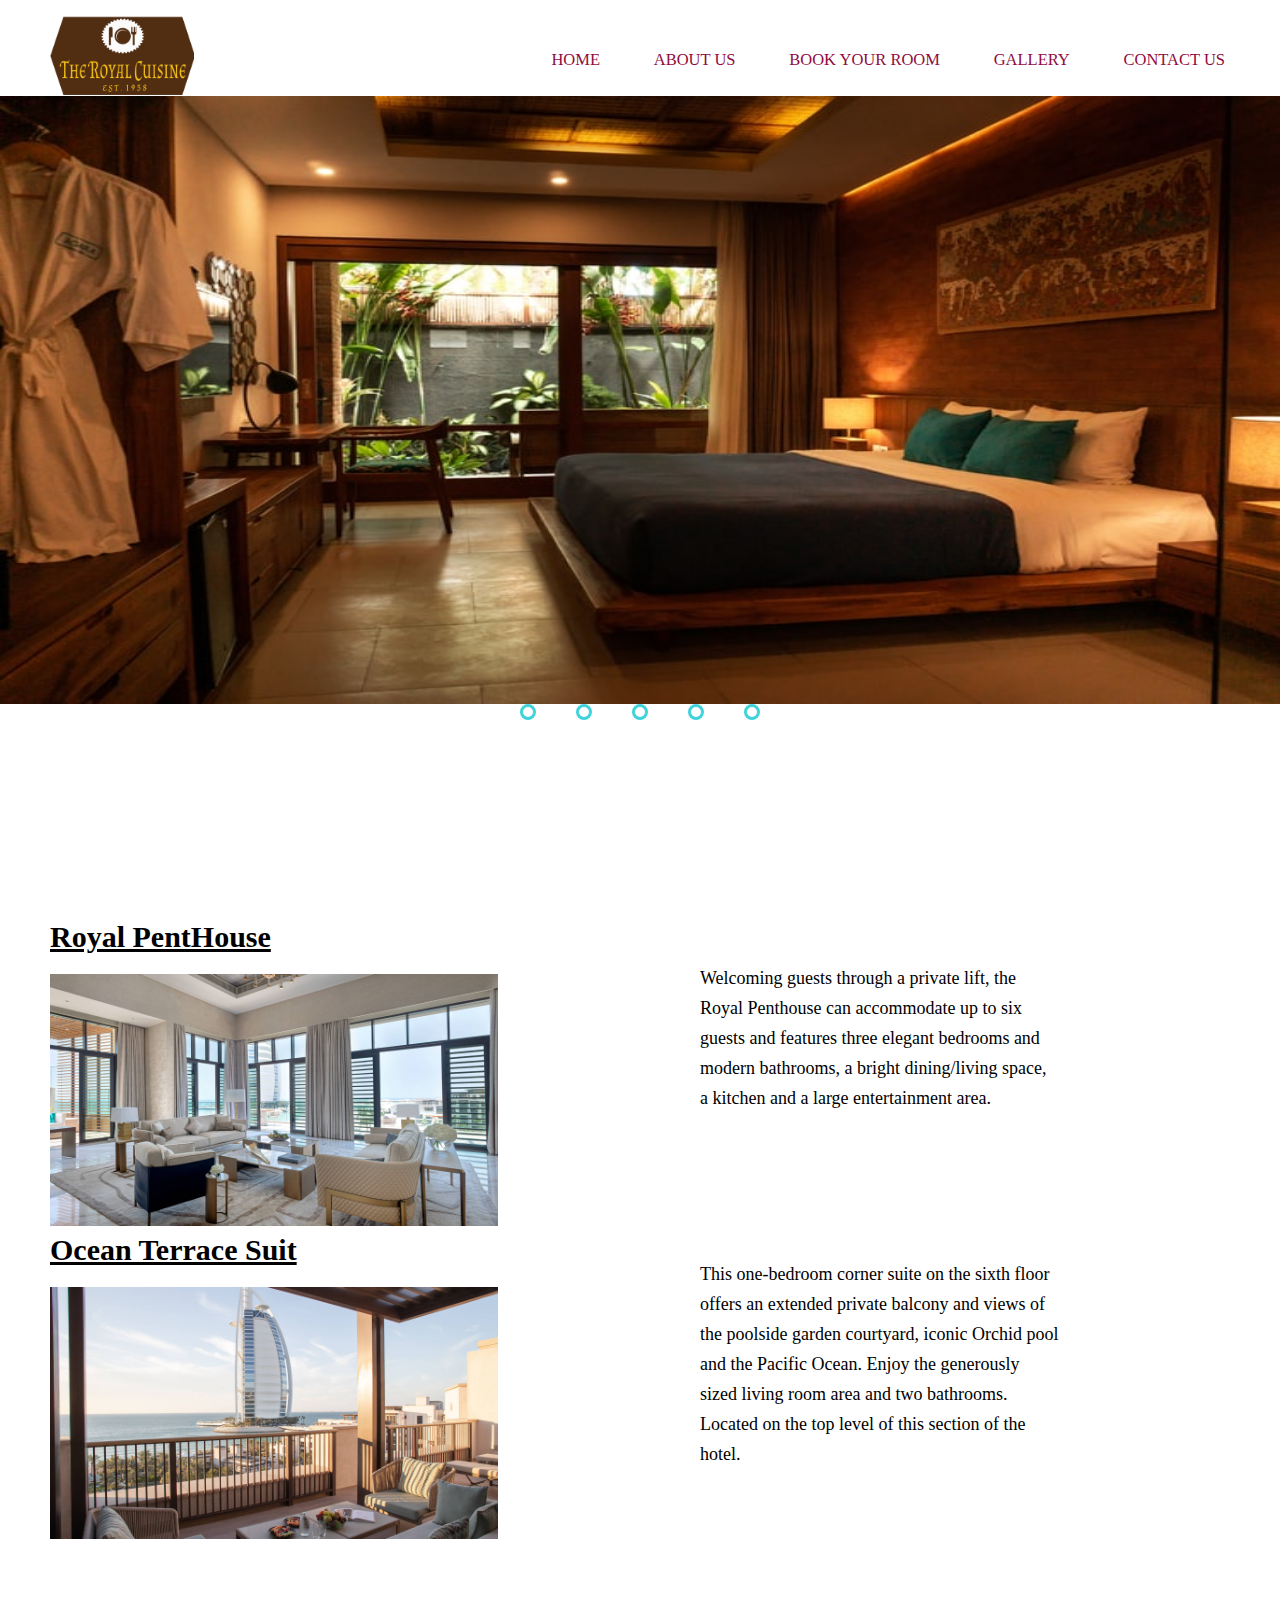
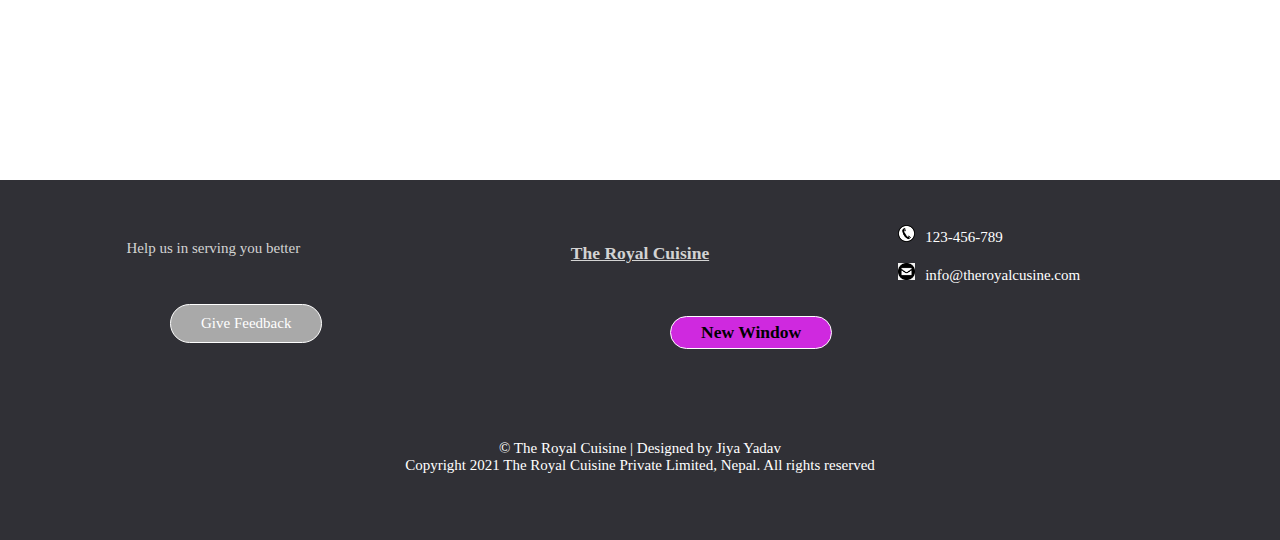
<file: PROJECT/index.html>
<html>
    <head>
        <title>Home</title>
        <link rel="stylesheet" href="index.css">
    </head>
    <body>
      

        <header> 
            
            <nav>
                <div class="row">
                    <img src="images/Logo.png" class="logo">
                    <ul class="main-nav" id="check-class">
                        <li><a href="index.html">Home</a></li>
                        <li><a href="Aboutus.html">About Us</a></li>
                        <li><a href="Form.html">Book Your Room</a></li>
                        <li><a href="gallery.html">Gallery</a></li>
                        <li><a href="contactus.html">Contact Us </a></li>
                    </ul>       
                </div>
            </nav>
            
            <div class="main-content-header">
                <div class="slider">
                    <div class="slides">
                        <input type="radio" name="radio-btn" id="radio1">
                        <input type="radio" name="radio-btn" id="radio2">
                        <input type="radio" name="radio-btn" id="radio3">
                        <input type="radio" name="radio-btn" id="radio4">
                        <input type="radio" name="radio-btn" id="radio5">
                        <div class="slide first">
                            <img src="images/1.jpg" alt="" >
                        </div>
                        <div class="slide">
                            <img src="images/2.jpg" alt="" >
                        </div>
                        <div class="slide">
                         <img src="images/3.jpg" alt="" >
                     </div>
                     <div class="slide">
                         <img src="images/4.jpg" alt="" >
                     </div>
                     <div class="slide">
                         <img src="images/5.jpg" alt="" >
                    </div>
                        <div class="navigation-auto">
                            <div class="auto-btn1"></div>
                            <div class="auto-btn2"></div>
                            <div class="auto-btn3"></div>
                            <div class="auto-btn4"></div>
                            <div class="auto-btn5"></div>
                        </div>
                        
                    </div>
                </div>
                <div class="navigation-manual">
                <label for="radio1" class="manual-btn"></label>
                <label for="radio2" class="manual-btn"></label>
                <label for="radio3" class="manual-btn"></label>
                <label for="radio4" class="manual-btn"></label>
                <label for="radio5" class="manual-btn"></label>
                </div>         
         </div>          
        </header>
        <section class="about">
            <div class="about-pages">
                <div class="section-1">
                    <h1><u>Royal PentHouse </u></h1>
                        <div class="container">
                            <div class="mySlides1">
                                <img src="images/Royal Pent House/1.jpg" style="width:100%">
                            </div>
                        </div> 
                </div><br>
                <div>
                    <p>Welcoming guests through a private lift, the Royal Penthouse can accommodate up to six guests and features three elegant bedrooms and modern bathrooms, a bright dining/living space, a kitchen and a large entertainment area.
                </p>
                </div>
                </div>
                <div class="about-pages">

                <div class="section-2">
                    <h1><u>Ocean Terrace Suit</u></h1>
                    <div class="container">
                            <div class="mySlides2">
                              <img src="images/Ocean Terrace Suit/1.jpg" style="width:100%">
                            </div>
                    </div> 
                    <div>
                        <p>This one-bedroom corner suite on the sixth floor offers an extended private balcony and views of the poolside garden courtyard, iconic Orchid pool and the Pacific Ocean. Enjoy the generously sized living room area and two bathrooms. Located on the top level of this section of the hotel.</p>
                    </div>
                </div>
            </div>
        </section>
        <footer>
            <div class="footer">
                <div class="footer-content">
                    <div class="footer-section feeback">
                        <p><center> Help us in serving you better</center></p><br>
                        <p><a href="feedback.html"  class="feedback">  Give Feedback </a></p>
                    </div>
                    <div class="footer-section links">                        
                        <h3><u><center>The Royal Cuisine</center></u></h3><br>
                        <h3><u><center><a class="newwin" href="index.html" target="_blank">New Window</a></center></u></h3><br> 
                    </div>
                    <div class="footer-section">
                        <div class="contact">
                            <span><img class="imglink" src="images/6.png" width="5%"><a class="linksof" href="tel:123-456-789">123-456-789</a></span><br><br>
                         <span ><img class="imglink" src="images/7.png" width="5%"><a class="linksof" href="mailto:info@theroyalcusine.com">info@theroyalcusine.com</a></span>
                        </div><br>
                    </div>   
                </div>
                <div class="footer-bottom">
                    &copy; The Royal Cuisine | Designed by Jiya Yadav<br>
                    Copyright 2021 The Royal Cuisine Private Limited, Nepal. All rights reserved
                </div>
            </div>
            </div>
        </footer>
    </body>
</html>
</file>
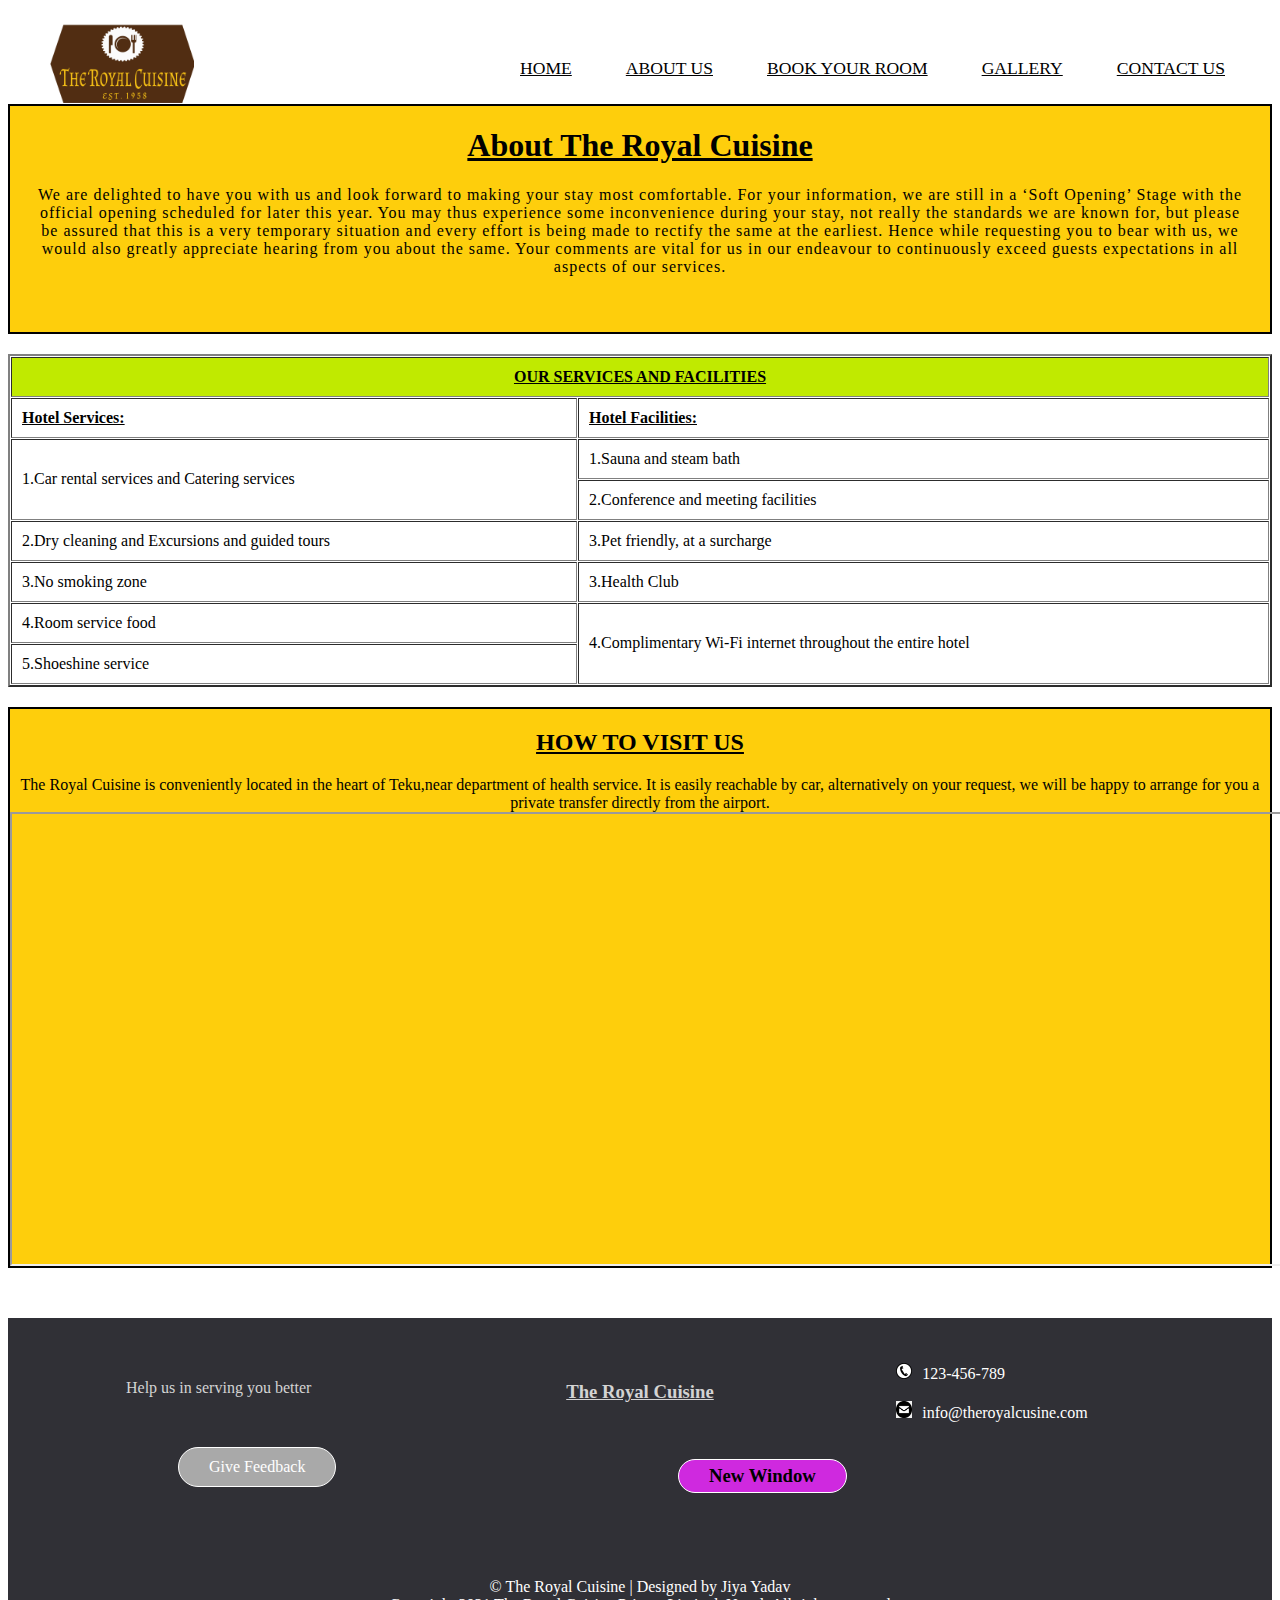
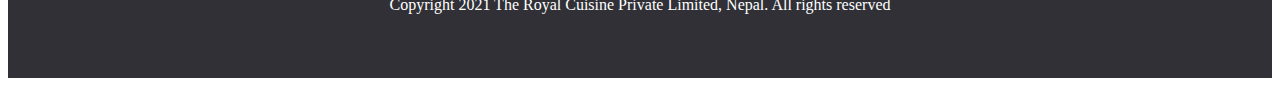
<file: PROJECT/Aboutus.html>
<html>
    <head>
        <title>About Us</title>
        <link rel="stylesheet" href="aboutus.css">
    </head>
    <body>
        <header>
            <nav>
                <div class="row">
                    <img src="images/Logo.png" class="logo">
                    <ul class="main-nav" id="check-class">
                        <li><a href="index.html">Home</a></li>
                        <li><a href="Aboutus.html">About Us</a></li>
                        <li><a href="Form.html">Book Your Room</a></li>
                        <li><a href="gallery.html">GallerY </a></li>
                        <li><a href="contactus.html">Contact Us </a></li>
                    </ul>
                </div>
            </nav>
        </header>
        <section class="heading">
            <div class="welcome-msg">
                <h1><u>About The Royal Cuisine</u></h1>
                <p>
                    We are delighted to have you with us and look forward to making your stay most comfortable.
                    For your information, we are still in a ‘Soft Opening’ Stage with the official opening scheduled for later this year.
                    You may thus experience some inconvenience during your stay, not really the standards we are known for, but please be assured that this is a very temporary situation and every effort is being made to rectify the same at the earliest.
                    Hence while requesting you to bear with us, we would also greatly appreciate hearing from you about the same. Your comments are vital for us in our endeavour to continuously exceed guests expectations in all aspects of our services.
                </p><br><br>

                </div class="our-services">
                <table border=2 cellpadding =10 cellspacing =1 width =100%>
                    <tr>
                        <th colspan=3  align ="center" bgcolor="cream"><b><u>OUR SERVICES AND FACILITIES</u></b></th>
                    </tr>
                    <tr>
                        <td><b><u>Hotel Services:</u></b></td>
                        <td><b><u>Hotel Facilities:</u></b></td>
                    </tr>
                    <tr>
                        <td rowspan="2">1.Car rental services and Catering services</td>
                        <td>1.Sauna and steam bath</td>
                    </tr>
                    <tr>
                        <td>2.Conference and meeting facilities</td>
                    </tr>

                    <tr>
                        <td>2.Dry cleaning and Excursions and guided tours</td>
                        <td>3.Pet friendly, at a surcharge</td>
                    </tr>
                    <tr>
                        <td>3.No smoking zone</td>
                        <td>3.Health Club</td>
                    </tr>
                    <tr>
                        <td>4.Room service food</td>
                        <td rowspan="2">4.Complimentary Wi-Fi internet throughout the entire hotel</td>
                    </tr>
                    <tr>
                        <td>5.Shoeshine service</td>
                    </tr>
                </table>
        
            <div class="visit-us">
                <h2><u>HOW TO VISIT US</u></h2>
                The Royal Cuisine is conveniently located in the heart of Teku,near department of health service. It is easily reachable by car, alternatively on your request, we will be happy to arrange for you a private transfer directly from the airport.<br>
                <iframe src="https://www.google.com/maps/embed?pb=!1m14!1m12!1m3!1d7065.25005834043!2d85.31592843885616!3d27.697981969869325!2m3!1f0!2f0!3f0!3m2!1i1024!2i768!4f13.1!5e0!3m2!1sen!2snp!4v1628584322427!5m2!1sen!2snp" width="1400" height="450" style="border:2;" allowfullscreen="" loading="lazy"></iframe>
                
            </div>
        </section>

        <footer>
            <div class="footer">
                <div class="footer-content">
                    <div class="footer-section feeback">
                        <p><center> Help us in serving you better</center></p><br>
                        <p><a href="feedback.html"  class="feedback">  Give Feedback </a></p>
                        
                    
                    </div>
                    <div class="footer-section links">
                        
                        <h3><u><center>The Royal Cuisine</center></u></h3><br>
                        <h3><u><center><a class="newwin" href="index.html" target="_blank">New Window</a></center></u></h3><br> 
                    </div>
                    <div class="footer-section">
                        <div class="contact">
                            <span><img class="imglink" src="images/6.png" width="5%"><a class="linksof" href="tel:123-456-789">123-456-789</a></span><br><br>
                         <span ><img class="imglink" src="images/7.png" width="5%"><a class="linksof" href="mailto:info@theroyalcusine.com">info@theroyalcusine.com</a></span>
                        </div><br>
                    </div>   
                </div>
                <div class="footer-bottom">
                    &copy; The Royal Cuisine | Designed by Jiya Yadav<br>
                    Copyright 2021 The Royal Cuisine Private Limited, Nepal. All rights reserved
                </div>
            </div>
            </div>
        </footer>
    </body>
</html>
</file>
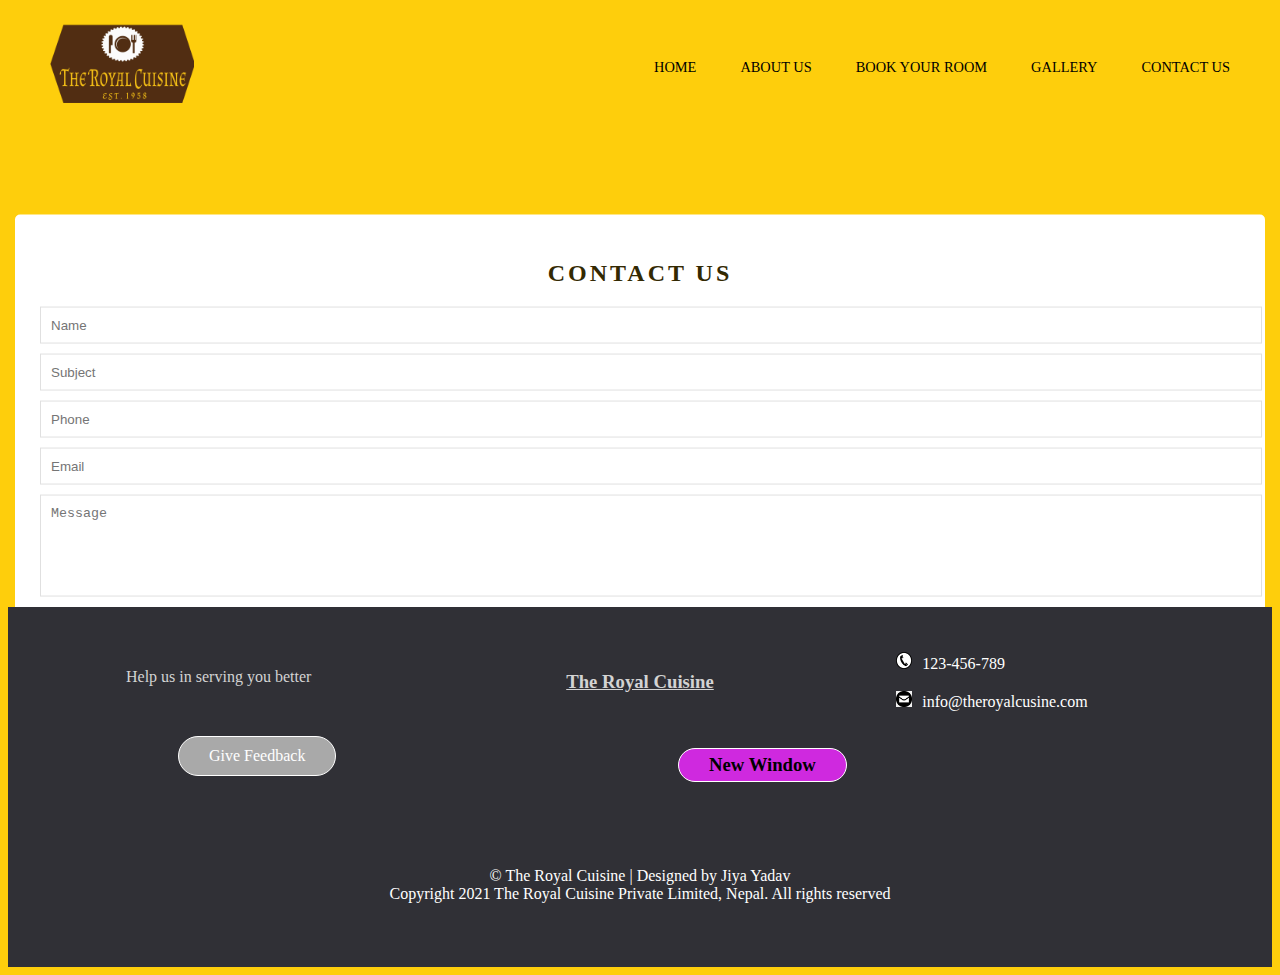
<file: PROJECT/contactus.html>
<!DOCTYPE html>
<html>
<head>
	<title>Contact us</title>
	<link rel="stylesheet" type="text/css" href="contactus.css">
    <script src="contactus.js"></script>
</head>
<body>

	<header> 
            
            <nav>
                <div class="row">
                    <img src="images/Logo.png" class="logo">
                    <ul class="main-nav" id="check-class">
                        <li><a href="index.html">Home</a></li>
                        <li><a href="Aboutus.html">About Us</a></li>
                        <li><a href="Form.html">Book Your Room</a></li>
                        <li><a href="gallery.html">Gallery</a></li>
                        <li><a href="contactus.html">Contact Us </a></li>
                    </ul>      
                </div>
            </nav>
        </header> 
        <div class="wrapper">
            <h2>Contact us</h2>
            <div id="error_message"></div>
            <form id="myform" onsubmit="return validate();">
              <div class="input_field">
                  <input type="text" placeholder="Name" id="name">
              </div>
              <div class="input_field">
                  <input type="text" placeholder="Subject" id="subject">
              </div>
              <div class="input_field">
                  <input type="text" placeholder="Phone" id="phone">
              </div>
              <div class="input_field">
                  <input type="text" placeholder="Email" id="email">
              </div>
              <div class="input_field">
                  <textarea placeholder="Message" id="message"></textarea>
              </div>
              <div class="btn">
                  <input type="submit">
              </div>
            </form>
          </div>

          <footer>
            <div class="footer">
                <div class="footer-content">
                    <div class="footer-section feeback">
                        <p><center> Help us in serving you better</center></p><br>
                        <p><a href="feedback.html"  class="feedback">  Give Feedback </a></p>
                        
                    
                    </div>
                    <div class="footer-section links">
                        
                        <h3><u><center>The Royal Cuisine</center></u></h3><br>
                        <h3><u><center><a class="newwin" href="index.html" target="_blank">New Window</a></center></u></h3><br> 
                    </div>
                    <div class="footer-section">
                        <div class="contact">
                            <span><img class="imglink" src="images/6.png" width="5%"><a class="linksof" href="tel:123-456-789">123-456-789</a></span><br><br>
                         <span ><img class="imglink" src="images/7.png" width="5%"><a class="linksof" href="mailto:info@theroyalcusine.com">info@theroyalcusine.com</a></span>
                        </div><br>
                    </div>   
                </div>
                <div class="footer-bottom">
                    &copy; The Royal Cuisine | Designed by Jiya Yadav<br>
                    Copyright 2021 The Royal Cuisine Private Limited, Nepal. All rights reserved
                </div>
            </div>
            </div>
        </footer>
</body>
</html>
</file>
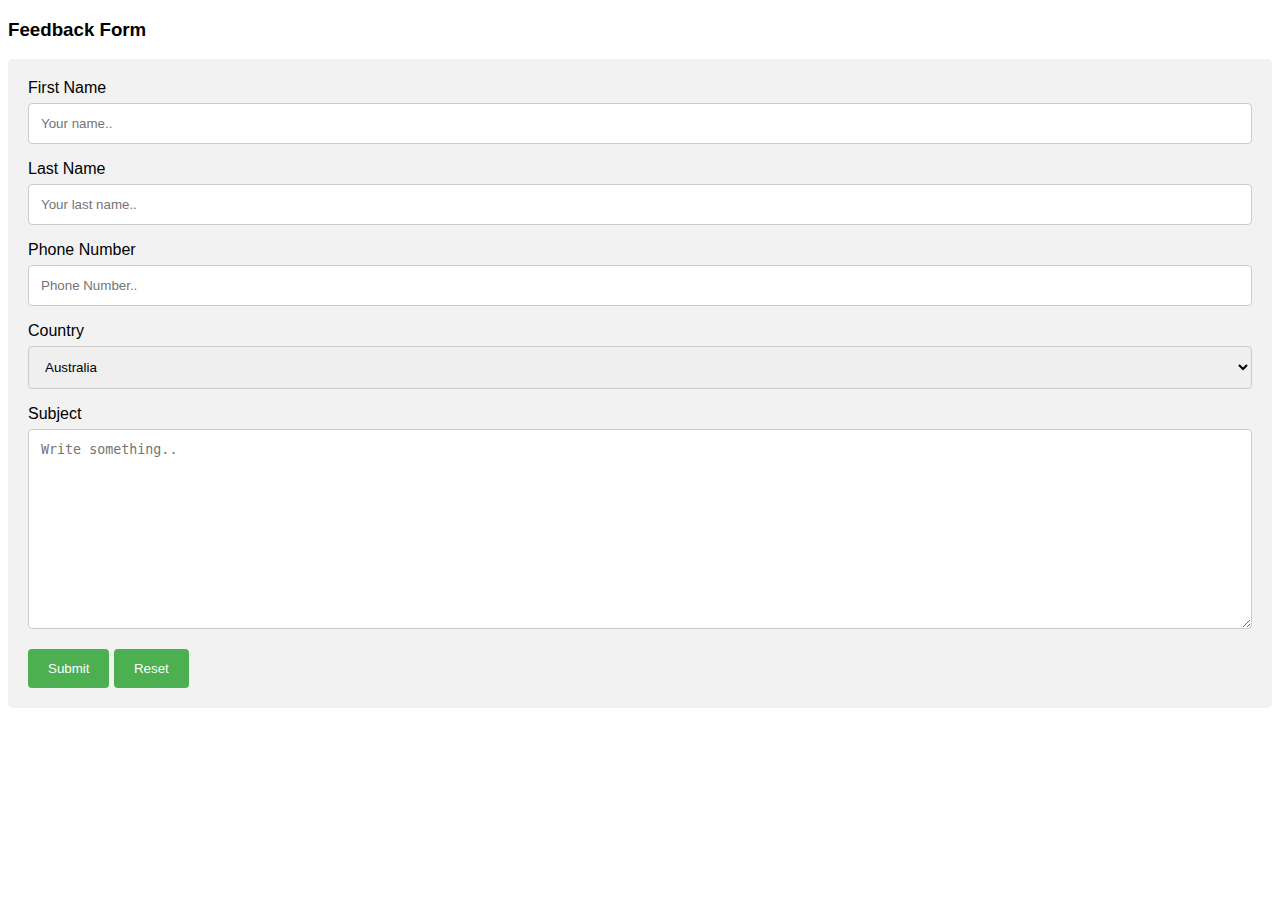
<file: PROJECT/feedback.html>
<!DOCTYPE html>
<html>
<head>
<style>
body {font-family: Arial, Helvetica, sans-serif;}
* {box-sizing: border-box;}

input[type=text], select, textarea {
  width: 100%;
  padding: 12px;
  border: 1px solid #ccc;
  border-radius: 4px;
  box-sizing: border-box;
  margin-top: 6px;
  margin-bottom: 16px;
  resize: vertical;
}

input[type=submit] {
  background-color: #4CAF50;
  color: white;
  padding: 12px 20px;
  border: none;
  border-radius: 4px;
  cursor: pointer;
}

input[type=submit]:hover {
  background-color: #45a049;
}
 
 input[type=reset] {
  background-color: #4CAF50;
  color: white;
  padding: 12px 20px;
  border: none;
  border-radius: 4px;
  cursor: pointer;
}
input[type=reset]:hover {
  background-color: #45a049;
}

.container {
  border-radius: 5px;
  background-color: #f2f2f2;
  padding: 20px;
}
</style>
</head>
<body>

<h3>Feedback Form</h3>

<div class="container">
  <form>
    <label for="fname">First Name</label>
    <input type="text" id="fname" name="firstname" placeholder="Your name..">

    <label for="lname">Last Name</label>
    <input type="text" id="lname" name="lastname" placeholder="Your last name..">


    <label for="pnumber">Phone Number</label>
    <input type="text" id="pnumber" name="phone number" placeholder="Phone Number..">

    
    <label for="country">Country</label>
    <select id="country" name="country">
      <option value="australia">Australia</option>
      <option value="canada">Canada</option>
      <option value="usa">USA</option>
      <option value="india">India</option>
      <option value="south africa">South Africa</option>
      <option value="russia">Russia</option>
      <option value="pakistan">Pakistan</option>
      <option value="bangladesh">Bangladesh</option>
      <option value="zimbawe">Zimbawe</option>

    </select>

    <label for="subject">Subject</label>
    <textarea id="subject" name="subject" placeholder="Write something.." style="height:200px"></textarea>
<input type="submit" value="Submit">
<input type="reset">
  </form>
</div>

</body>
</html>
</file>
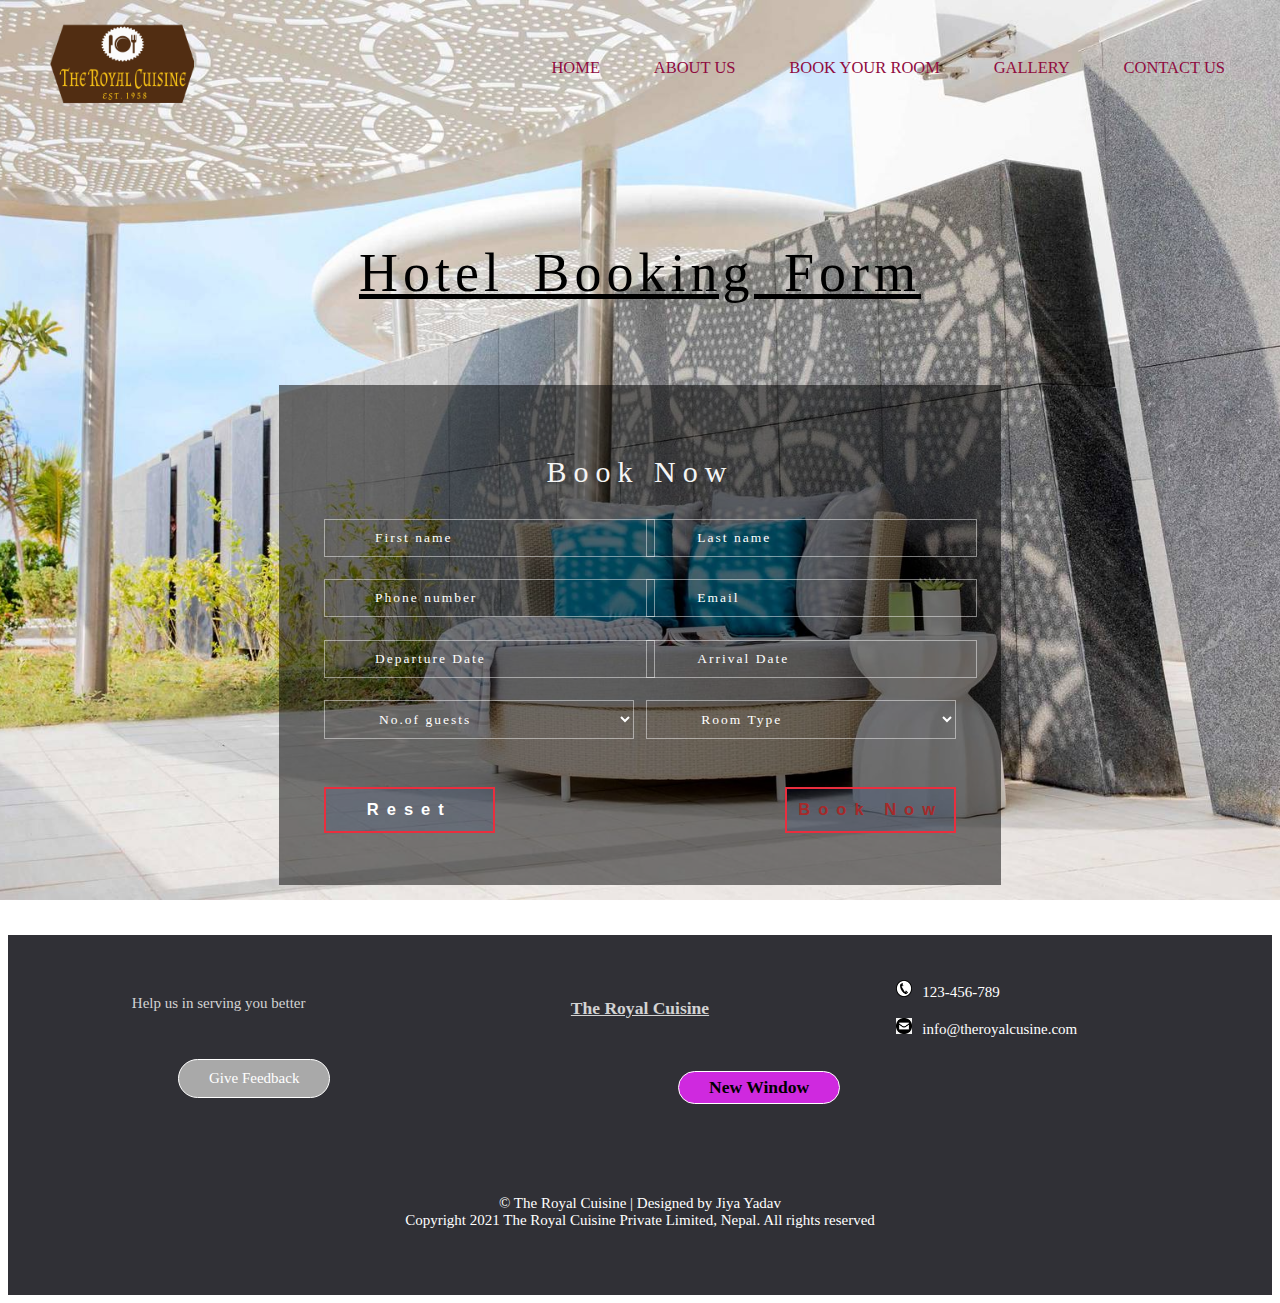
<file: PROJECT/Form.html>
<!DOCTYPE HTML>
<html>
<head>
<title>Book Your Room</title>
<link href="form.css" rel='stylesheet' type='text/css' />
</head>
<body>
	<header>
		<nav>
			<div class="row">
				<img src="images/Logo.png" class="logo">
				<ul class="main-nav" id="check-class">
					<li><a href="index.html">Home</a></li>
					<li><a href="Aboutus.html">About Us</a></li>
					<li><a href="Form.html">Book Your Room</a></li>
					<li><a href="gallery.html">Gallery</a></li>
					<li><a href="contactus.html">Contact Us </a></li>
				</ul>
			</div>
		</nav>
	</header>

<h1><u>Hotel Booking Form</u></h1>
    <div class="bg-agile">
	<div class="book-appointment">
	<h2>Book Now</h2>
						<div class="book-form agileits-login">
							<form action="#" method="post">
								<div class="agileits_reservation_grid">
								<div class="phone_email">
									<div class="form-text">
										<input type="text" name="Name" placeholder="First name" required="" autocomplete="off">
									</div> 
								</div>
								<div class="phone_email phone_email1">
									<div class="form-text">
										<input type="text" name="Name" placeholder="Last name" required="" autocomplete="off">
									</div>
								</div>
								
								<div class="phone_email">
									<div class="form-text">
										<input type="text" name="Phone no" placeholder="Phone number" required="" autocomplete="off">
									</div> 
								</div> 
								<div class="phone_email phone_email1">
									<div class="form-text">
										<input type="email" name="email" placeholder="Email" required="" autocomplete="off">
									</div>
								</div>
									
								
									<div class="span1_of_1 phone_email1">
										<div class="book_date"> 
												<input  id="datepicker" name="Text" type="text" value="" placeholder="Arrival Date"  onfocus="this.value = '';" onblur="if (this.value == '') {this.value = 'mm/dd/yyyy';}" required="">

										</div>					
									</div>
									<div class="span1_of_1 phone_email">
										<div class="book_date">
												<input  id="datepicker1" name="Text" type="text" value="" placeholder="Departure Date"  onfocus="this.value = '';" onblur="if (this.value == '') {this.value = 'mm/dd/yyyy';}" required="">

										</div>					
									</div>
									<div class="span1_of_1">
										<div class="section_room">
											<select id="room" onchange="change_room(this.value)" class="frm-field required">
												<option value="">No.of guests</option>
												<option value="">1</option>
												<option value="">2 </option>         
												<option value="">3</option>
												<option value="">4 </option>
												<option value="">5 </option>
												<option value="">6 </option>
											</select>
										</div>	
									</div>
									<div class="span1_of_1 phone_email1">
										<div class="section_room">
                                            <select id="guest" onchange="change_room(this.value)" class="frm-field required">
                                                <option value="">Room Type</option>
												<option value="">Royal Pent House</option>
												<option value="">Ocean Terrace Suit</option>
												
							
											</select>
										</div>	
									</div>
									<div class="clear"></div>
								</div> 
								<input type="submit" value="Book Now">
								<input type="reset" value="Reset">
								<div class="clear"></div>
							</form>
						</div>

		</div>
   </div>
  <footer>
            <div class="footer">
                <div class="footer-content">
                    <div class="footer-section feeback">
                        <p><center> Help us in serving you better</center></p><br>
                        <p><a href="feedback.html"  class="feedback">  Give Feedback </a></p>
                        
                    
                    </div>
                    <div class="footer-section links">
                        
                        <h3><u><center>The Royal Cuisine</center></u></h3><br>
                        <h3><u><center><a class="newwin" href="index.html" target="_blank">New Window</a></center></u></h3><br> 
                    </div>
                    <div class="footer-section">
                        <div class="contact">
                            <span><img class="imglink" src="images/6.png" width="5%"><a class="linksof" href="tel:123-456-789">123-456-789</a></span><br><br>
                         <span ><img class="imglink" src="images/7.png" width="5%"><a class="linksof" href="mailto:info@theroyalcusine.com">info@theroyalcusine.com</a></span>
                        </div><br>
                    </div>   
                </div>
                <div class="footer-bottom">
                    &copy; The Royal Cuisine | Designed by Jiya Yadav<br>
                    Copyright 2021 The Royal Cuisine Private Limited, Nepal. All rights reserved
                </div>
            </div>
            </div>
        </footer>
</body>
</html>
</file>
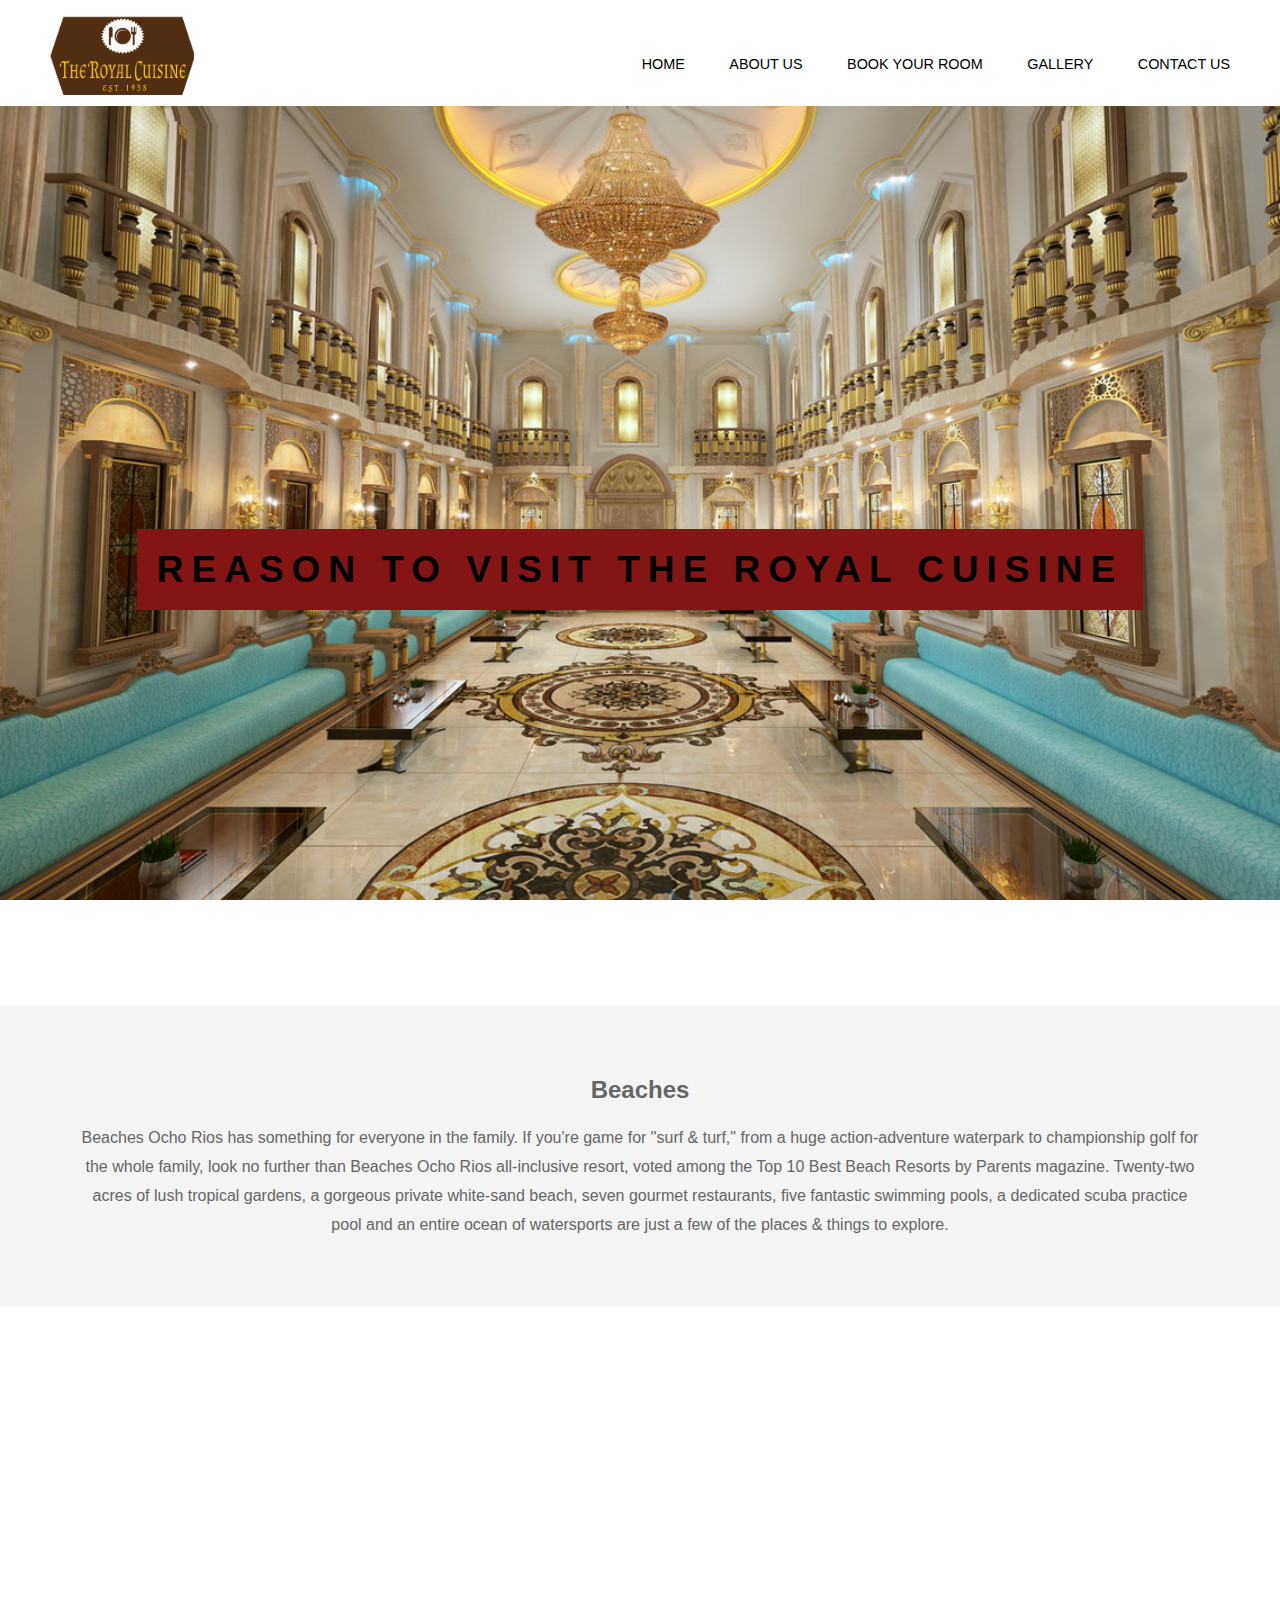
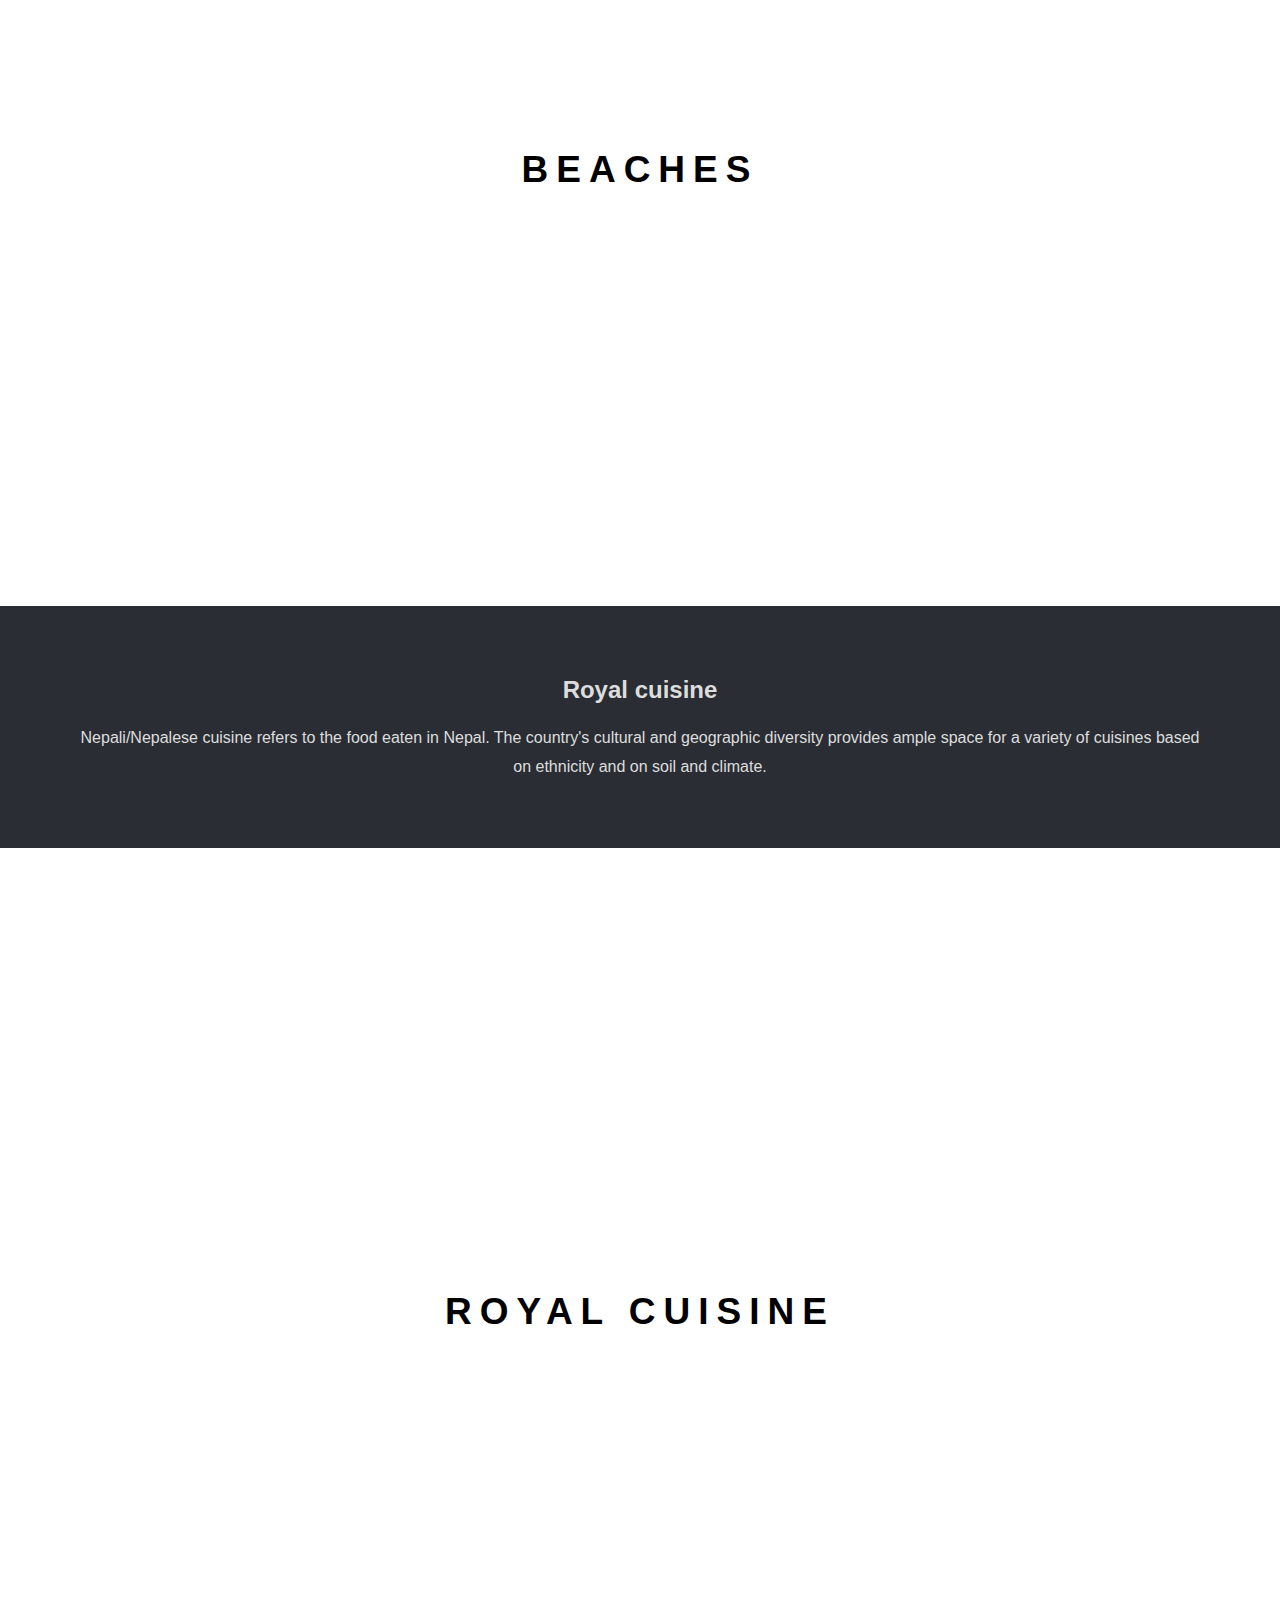
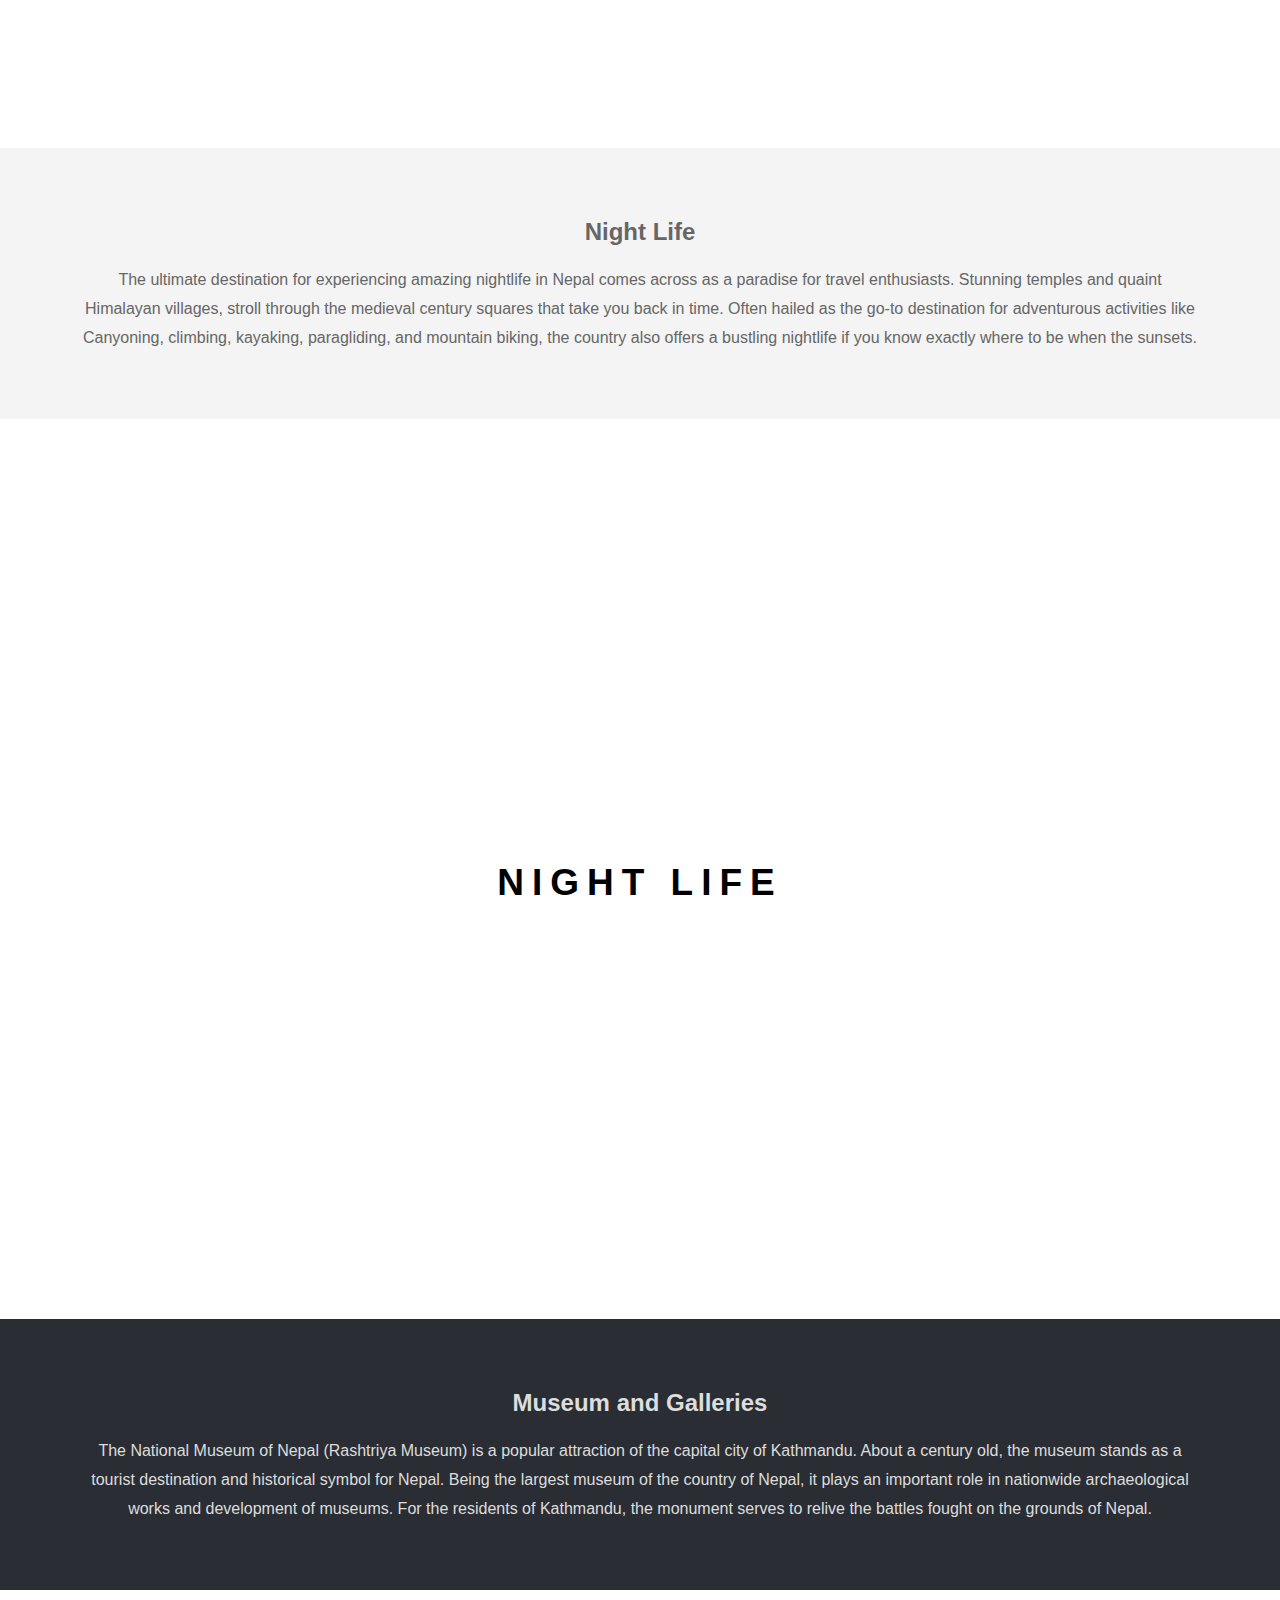
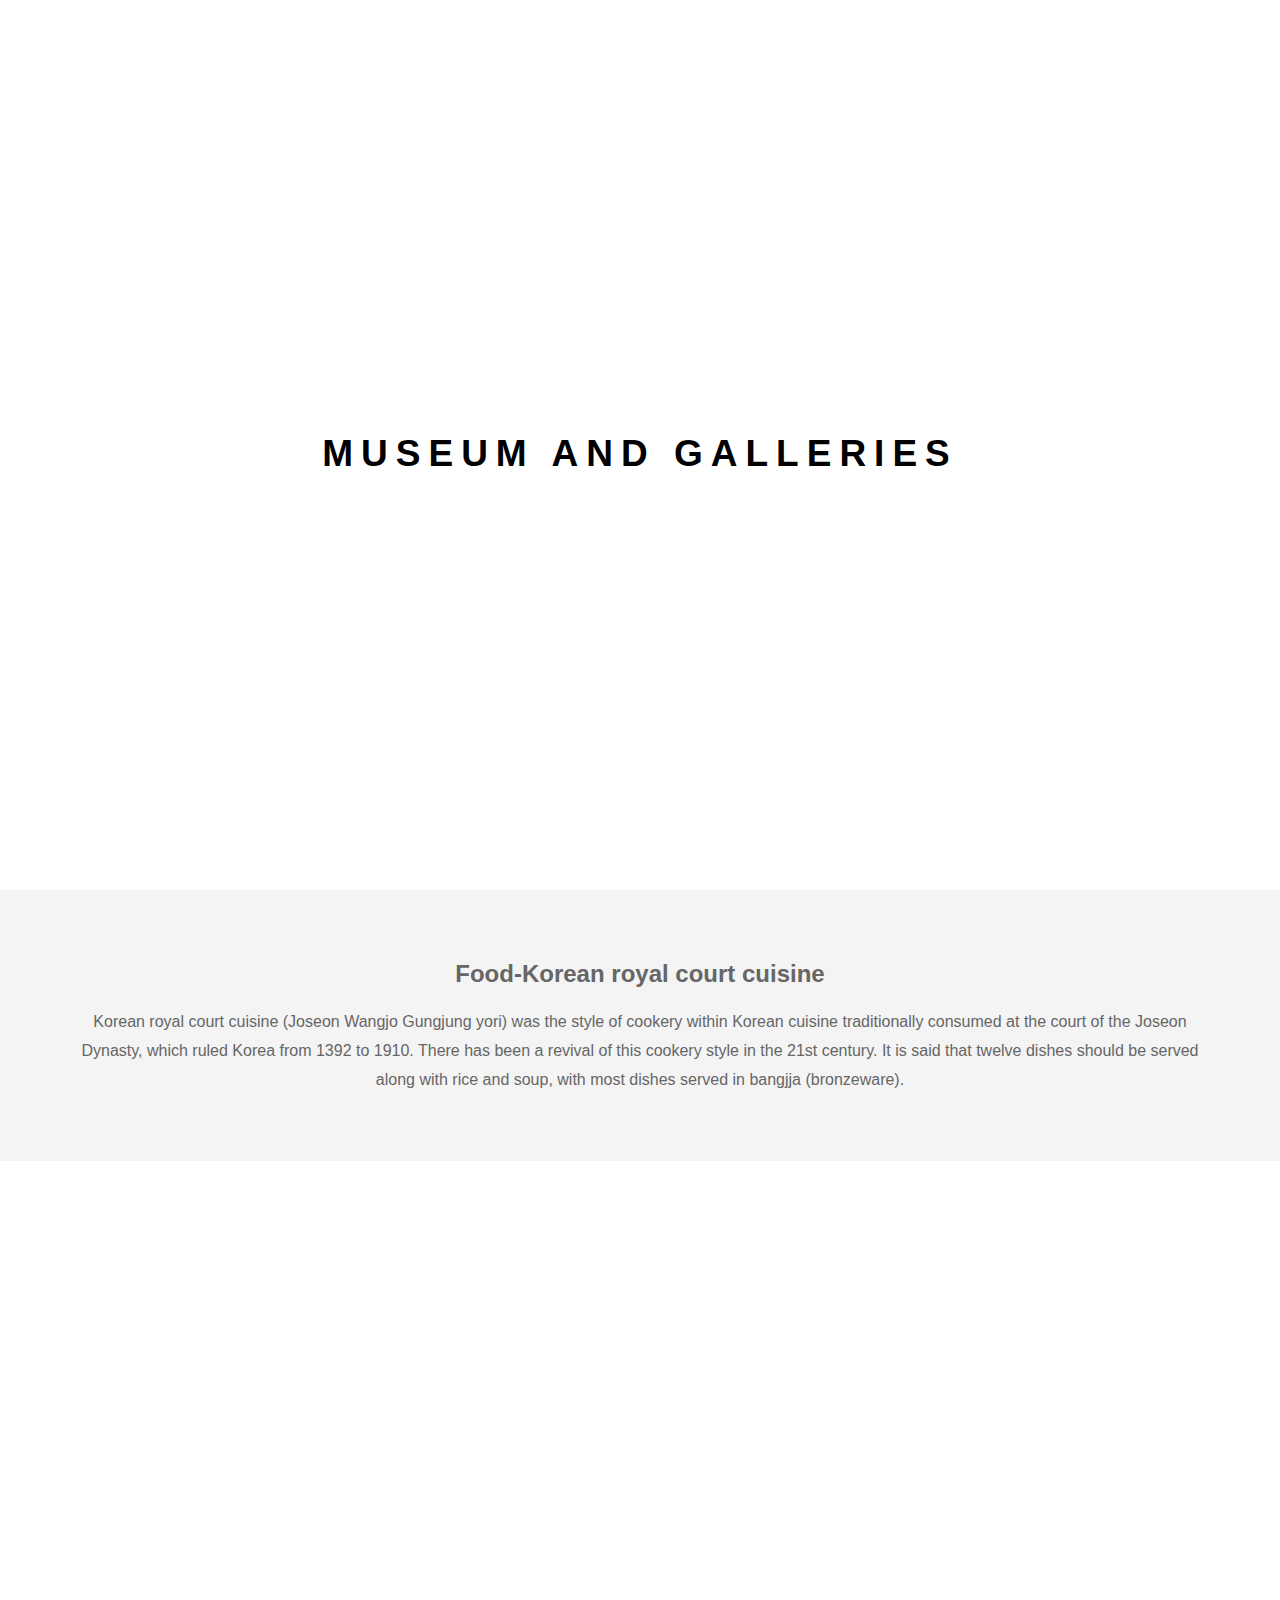
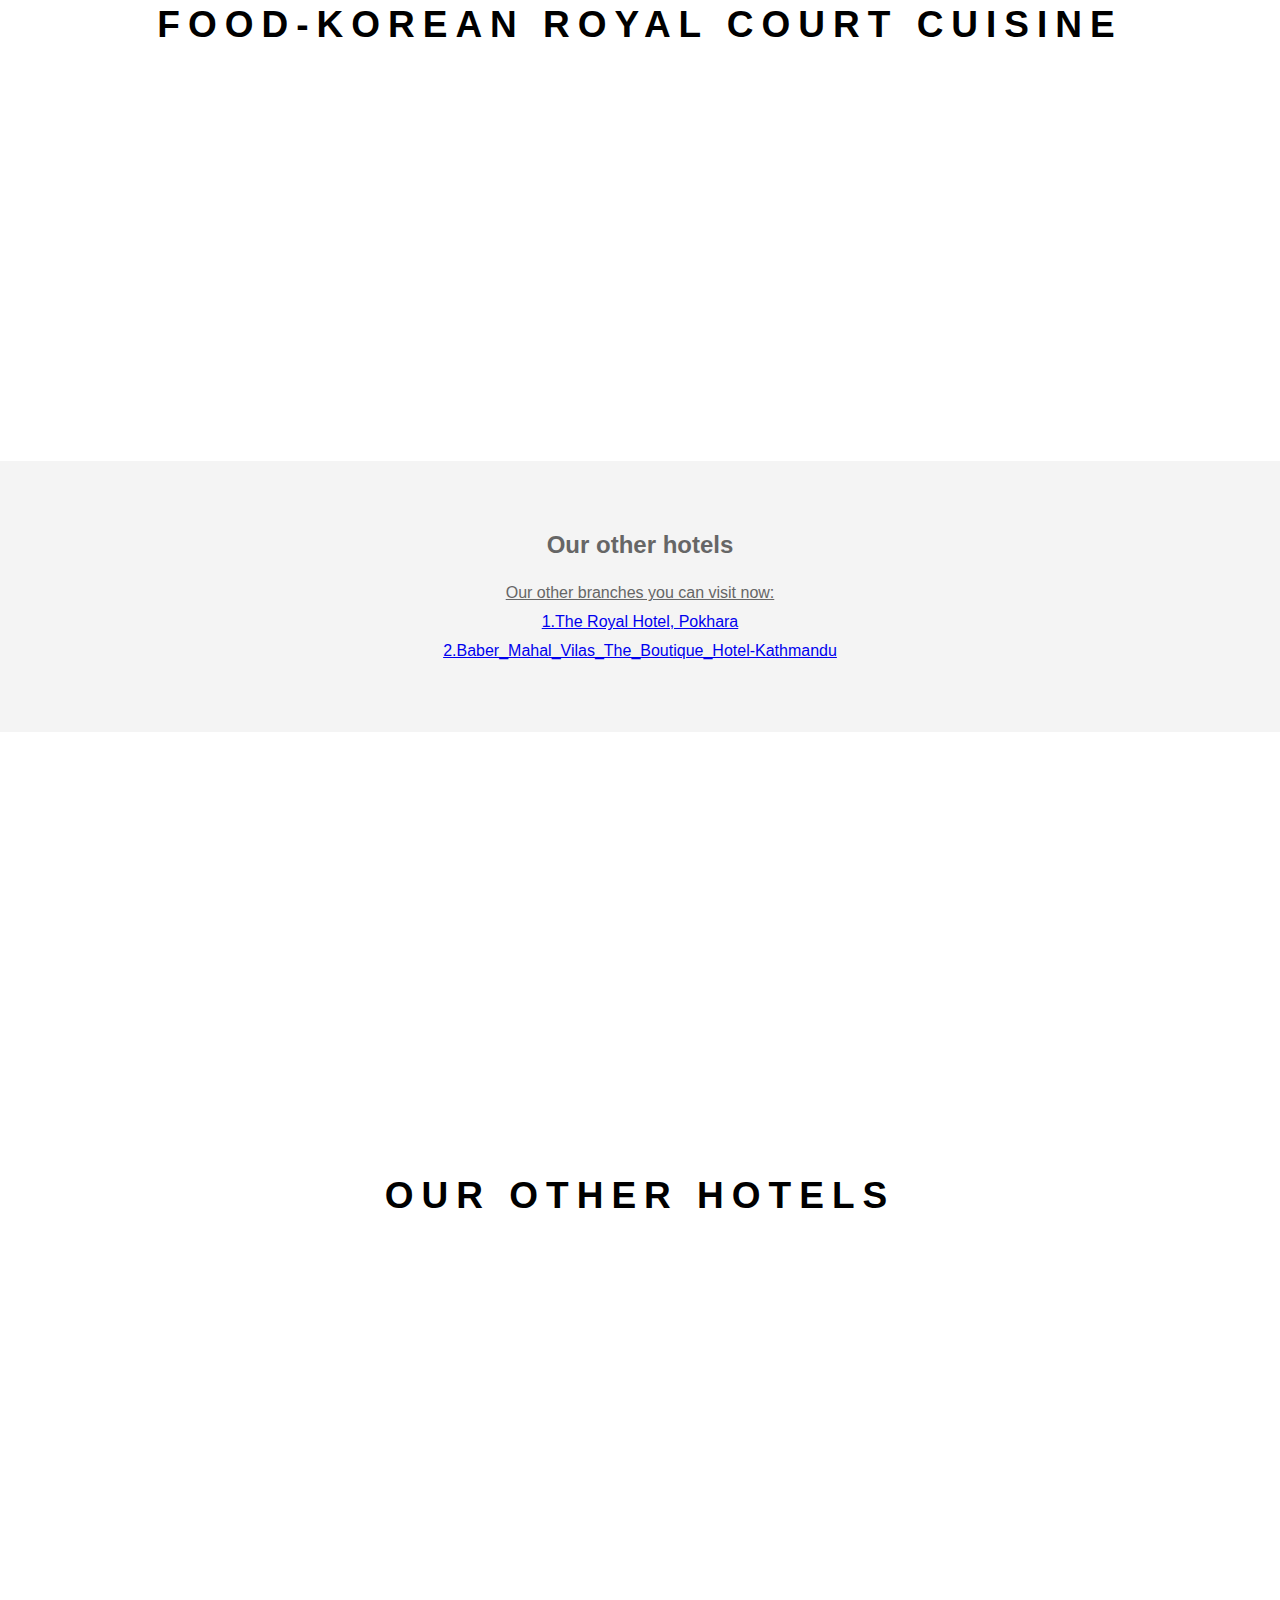
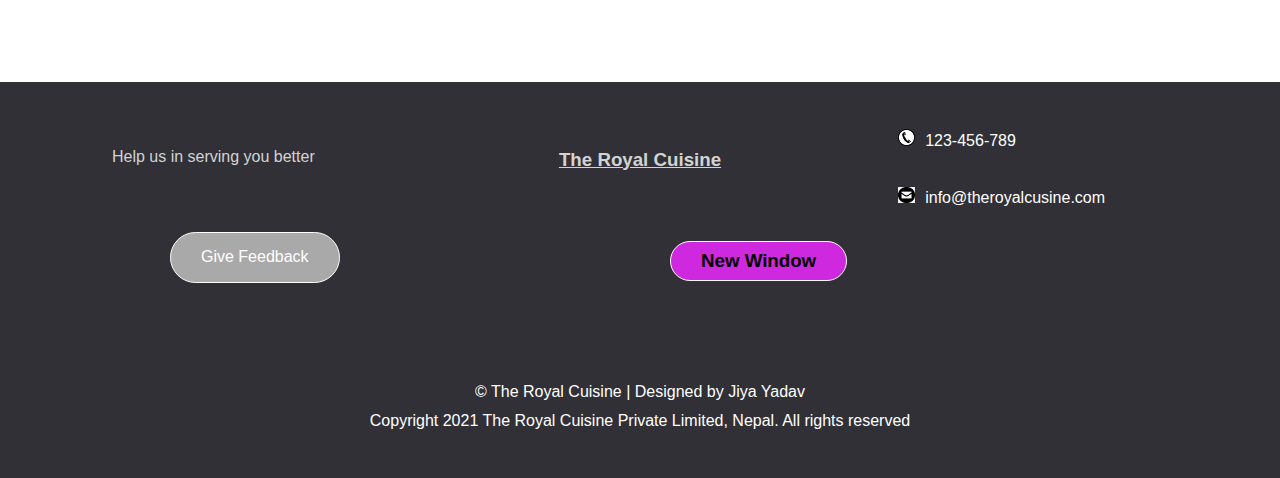
<file: PROJECT/gallery.html>
<!DOCTYPE html>
<html>
<head>
	<title>Gallery</title>
	<link rel="stylesheet" type="text/css" href="gallery.css">
</head>
<body>
    <header>
        <nav>
            <div class="row">
                <img src="images/Logo.png" class="logo">
                <ul class="main-nav" id="check-class">
                    <li><a href="index.html">Home</a></li>
                    <li><a href="Aboutus.html">About Us</a></li>
                    <li><a href="Form.html">Book Your Room</a></li>
                    <li><a href="gallery.html">Gallery </a></li>
                    <li><a href="contactus.html">Contact Us </a></li>
                </ul>
            </div>
        </nav>
        
    </header>
	<div class="pimg1">
		<div class="ptext">
			<span class="border">
				Reason to Visit The Royal Cuisine
			</span>
		</div>
	</div>
	<section class="section section-1">
	<h2>Beaches</h2>
	<p>
        Beaches Ocho Rios has something for everyone in the family. If you're game for "surf & turf," from a huge action-adventure waterpark to championship golf for the whole family, look no further than Beaches Ocho Rios all-inclusive resort, voted among the Top 10 Best Beach Resorts by Parents magazine. Twenty-two acres of lush tropical gardens, a gorgeous private white-sand beach, seven gourmet restaurants, five fantastic swimming pools, a dedicated scuba practice pool and an entire ocean of watersports are just a few of the places & things to explore.
	</p>
</section>
<div class="pimg2">
		<div class="ptext">
			<span class="border trans">
				Beaches
			</span>
		</div>
	</div>

	<section class="section section-2">
	<h2>Royal cuisine</h2>
	<p>
       Nepali/Nepalese cuisine refers to the food eaten in Nepal. The country's cultural and geographic diversity provides ample space for a variety of cuisines based on ethnicity and on soil and climate. 
	</p>
</section>

<div class="pimg3">
		<div class="ptext">
			<span class="border trans">
				Royal Cuisine
			</span>
		</div>
	</div>

	<section class="section section-1">
	<h2>Night Life</h2>
	<p>
        The ultimate destination for experiencing amazing nightlife in Nepal comes across as a paradise for travel enthusiasts. Stunning temples and quaint Himalayan villages, stroll through the medieval century squares that take you back in time. Often hailed as the go-to destination for adventurous activities like Canyoning, climbing, kayaking, paragliding, and mountain biking, the country also offers a bustling nightlife if you know exactly where to be when the sunsets.
	</p>
</section>

<div class="pimg4">
    <div class="ptext">
        <span class="border trans">
            Night Life
        </span>
    </div>
</div>

<section class="section section-2">
<h2>Museum and Galleries</h2>
<p>
    The National Museum of Nepal (Rashtriya Museum) is a popular attraction of the capital city of Kathmandu. About a century old, the museum stands as a tourist destination and historical symbol for Nepal. Being the largest museum of the country of Nepal, it plays an important role in nationwide archaeological works and development of museums. For the residents of Kathmandu, the monument serves to relive the battles fought on the grounds of Nepal. 
</p>
</section>
<div class="pimg5">
    <div class="ptext">
        <span class="border trans">
           Museum and Galleries
        </span>
    </div>
</div>

<section class="section section-1">
<h2>Food-Korean royal court cuisine</h2>
<p>
    Korean royal court cuisine (Joseon Wangjo Gungjung yori) was the style of cookery within Korean cuisine traditionally consumed at the court of the Joseon Dynasty, which ruled Korea from 1392 to 1910. There has been a revival of this cookery style in the 21st century. It is said that twelve dishes should be served along with rice and soup, with most dishes served in bangjja (bronzeware). 
</p>
</section>
<div class="pimg6">
    <div class="ptext">
        <span class="border trans">
           Food-Korean royal court cuisine
        </span>
    </div>
</div>

<section class="section section-1">
<h2>Our other hotels</h2>
<p>
    <u>Our other branches you can visit now:</u><br>
    <a href="https://www.booking.com/hotel/np/royal-image.en-gb.html">1.The Royal Hotel, Pokhara</a><br>
    <a href="https://www.tripadvisor.com/Hotel_Review-g293890-d11648304-Reviews-Baber_Mahal_Vilas_The_Boutique_Hotel-Kathmandu_Kathmandu_Valley_Bagmati_Zone_Central_.html">2.Baber_Mahal_Vilas_The_Boutique_Hotel-Kathmandu</a>
</p>
</section>
<div class="pimg7">
    <div class="ptext">
        <span class="border trans">
           Our other hotels
        </span>
    </div>
</div>
    <footer>
            <div class="footer">
                <div class="footer-content">
                    <div class="footer-section feeback">
                        <p><center> Help us in serving you better</center></p><br>
                        <p><a href="feedback.html"  class="feedback">  Give Feedback </a></p>
                        
                    
                    </div>
                    <div class="footer-section links">
                        
                        <h3><u><center>The Royal Cuisine</center></u></h3><br>
                        <h3><u><center><a class="newwin" href="index.html" target="_blank">New Window</a></center></u></h3><br> 
                    </div>
                    <div class="footer-section">
                        <div class="contact">
                            <span><img class="imglink" src="images/6.png" width="5%"><a class="linksof" href="tel:123-456-789">123-456-789</a></span><br><br>
                         <span ><img class="imglink" src="images/7.png" width="5%"><a class="linksof" href="mailto:info@theroyalcusine.com">info@theroyalcusine.com</a></span>
                        </div><br>
                    </div>   
                </div>
                <div class="footer-bottom">
                    &copy; The Royal Cuisine | Designed by Jiya Yadav<br>
                    Copyright 2021 The Royal Cuisine Private Limited, Nepal. All rights reserved
                </div>
            </div>
            </div>
        </footer>
</body>
</html>
</file>
<file: PROJECT/index.css>
body
    {
        font-size: 15px;
        overflow-x: hidden;
        font-family: 'Flamenco', cursive;
        width: 100%;
        height: 100%;
        margin: 0;
    }

    header
    {
    height: 100vh;
    }
    .row{
        max-width: 1180px;
        margin: 0 auto 1px;
    }
    .logo{
        height: 80px;
        width: auto;
        
        margin-top: 15px;
    }
    .main-nav{
        float: right;
        margin-top: 50px;
    }
    .main-nav li{
        display: inline-block;
        margin-left: 40px;
    }
    .main-nav li a{
        padding: 5px ;
        color: #900C3F;
        text-decoration: none;
        text-transform: uppercase;
        font-size: 110%;
    }
    .main-nav li a:hover
    {
        border-bottom: 2px solid ;
        color: brown;
    }

    .main-content-header
    {

        margin: 0px;
        padding: 0px;
        height: 100vh;
        display: flex;
        justify-content: center;
        align-items: center;
        background: white;
    }
    .about
    {
        height: 90vh;
    }
       .about-pages
    {
        width: 35%;
        margin-left: 50px;
    }
    .about .about-pages div p
    {
        width: 80%;
        font-size: 18px;
        line-height: 30px;
        margin-left: 650px;
        margin-top: -280px;
        margin-bottom: 120px;
    }

    footer
    {
        height: 50vh;
        background-color: bisque;
        
    }
    .slider
    {
        width: 102%;
        height: 100vh;
        overflow: hidden;
        
    }
    .slides
    {
        width: 500%;
        height: 507px;
        display: flex;
    }
    .slides input
    {
        display: none;

    }

    .slide
    {
        width: 20%;
        transition: 2s;

    }

    .slide img
    {
        width: 100%;
        height: 120%;
    } 
  
    .navigation-manual
    {
        position: absolute;
        width: 800px;
        margin-top: 331px;
        display: flex;
        justify-content: center;
    }
    .manual-btn
    {
        border: 3px solid #40D3DC;
        padding: 5px;
        border-radius: 10px;
        cursor: pointer;
        transition: 1s;

    }
    .manual-btn:not(:last-child)
    {
        margin-right: 40px;
    }
    .manual-btn:hover
    { 
        background: #40D3DC;
    }

    #radio1:checked ~ .first
    {
        margin-left: 0;
    }
    #radio2:checked ~ .first
    {
        margin-left: -20%;
    }
    #radio3:checked ~ .first
    {
        margin-left: -40%;
    }
    #radio4:checked ~ .first
    {
        margin-left: -60%;
    }
    #radio5:checked ~ .first
    {
        margin-left: -80%;
    }

    
  footer
  {
      background: #303036;
      color: #d3d3d3;
      height: 40vh;
      position: relative;
      margin-top: 50px;
  
  }
  .footer .footer-content
  {
  height: 150px;
  display: flex;	
  }
  .footer .footer-content .footer-section
  {
      flex: 1;
      padding: 45px;   
  }
  .footer .footer-bottom
  {
      background: #303036;
      color: white;
      height: 100px;
      width: 100%;
      text-align: center;
      position: absolute;
      bottom: 0px;
      left: 0px;
      padding-top: 20px;

  }
  .feedback
  {
      background-color: #A9A9A9;
      color: white;
      position: absolute;
      left: 170px;
      padding: 10px;
      padding-right: 30px;
      border: 1px solid white;
      border-radius: 200px;
      display: inline-block;
      text-decoration: none;
      padding-left: 30px;
  
  }
  .feedback:hover
  {
      background-color:white;
  }
  .linksof{
      text-decoration: none;
      color:white;
      padding: 10px;
  }
  .newwin{
      background-color: #cf29df;
      color: black;
      position: absolute;
      left: 670px;
      padding: 5px;
      padding-right: 30px;
      border: 1px solid white;
      border-radius: 100px;
      display: inline-block;
      text-decoration: none;
      padding-left: 30px;
  }
</file>
<file: PROJECT/aboutus.css>
header
.row{
        max-width: 1180px;
        margin: 0 auto 1px;
    }
    .logo{
        height: 80px;
        width: auto;
        
        margin-top: 15px;
    }
    .main-nav{
        float: right;
        margin-top: 50px;
    }
    .main-nav li{
        display: inline-block;
        margin-left: 40px;
    }
    .main-nav li a{
        padding: 5px ;
        color: black;
        text-decoration: underline;
        text-transform: uppercase;
        font-size: 110%;
    }
.main-nav li a:hover
    {
        border-bottom: 2px solid ;
        color: brown;
    }

.welcome-msg{
    text-align: center;
    border:2px solid black ;
    background-color:#fece0c;
    margin-bottom: 20px;
}

.welcome-msg p
{
    font-size: 1em;
    font-weight: 1em;
    letter-spacing: 1px;
    margin-bottom: 30px;
    margin: 20px;
    color:black; 
}

.visit-us{
    margin-top: 20px;
    font-size: 1em;
    text-align: center;
    background-color:#fece0c;
    border:2px solid black ;
}


footer
  {
      background: #303036;
      color: #d3d3d3;
      height: 40vh;
      position: relative;
      margin-top: 50px;
  
  }
  .footer .footer-content
  {
  height: 150px;
  display: flex;    
  }
  .footer .footer-content .footer-section
  {
      flex: 1;
      padding: 45px;   
  }
  .footer .footer-bottom
  {
      background: #303036;
      color: white;
      height: 100px;
      width: 100%;
      text-align: center;
      position: absolute;
      bottom: 0px;
      left: 0px;
      padding-top: 20px;

  }
  .feedback
  {
      background-color: #A9A9A9;
      color: white;
      position: absolute;
      left: 170px;
      padding: 10px;
      padding-right: 30px;
      border: 1px solid white;
      border-radius: 200px;
      display: inline-block;
      text-decoration: none;
      padding-left: 30px;
  
  }
  .feedback:hover
  {
      background-color:white;
  }
  .linksof{
      text-decoration: none;
      color:white;
      padding: 10px;
  }
  .newwin{
      background-color: #cf29df;
      color: black;
      position: absolute;
      left: 670px;
      padding: 5px;
      padding-right: 30px;
      border: 1px solid white;
      border-radius: 100px;
      display: inline-block;
      text-decoration: none;
      padding-left: 30px;
  }
</file>
<file: PROJECT/contactus.css>
header
.row{
        max-width: 1180px;
        margin: 0 auto 1px;
    }
    .logo{
        height: 80px;
        width: auto;
        margin-top: 15px;
    }
    .main-nav{
        float: right;
        margin-top: 50px;
    }
    .main-nav li{
        display: inline-block;
        list-style: none;
        margin-left: 40px;
        z-index: -3;
    }
    .main-nav li a{
        padding: 5px 0;
        color: #000;
        text-decoration: none;
        text-transform: uppercase;
        font-weight: 200px;
        font-size: 90%;
        z-index: -3;
    }
    .main-nav li a:hover
    {
        border-bottom: 1px solid brown;
    }

body{
  background: #fece0c;
  
}

.wrapper{
  position: absolute;
  top: 50%;
  left: 50%;
  transform: translate(-50%,-50%);
  max-width: 1200px;
  width: 100%;
  background: #fff;
  padding: 25px;
  border-radius: 5px;
}


.wrapper h2{
  text-align: center;
  margin-bottom: 20px;
  text-transform: uppercase;
  letter-spacing: 3px;
  color: #332902;
}


.wrapper .input_field{
  margin-bottom: 10px;
}

.wrapper .input_field input[type="text"],
.wrapper textarea{
  border: 1px solid #e0e0e0;
  width: 100%;
  padding: 10px;
}

.wrapper textarea{
  resize: none;
  height: 80px;
}

.wrapper .btn input[type="submit"]{
  border: 0px;
  margin-top: 15px;
  padding: 10px;
  text-align: center;
  width: 100%;
  background: #fece0c;
  color: #332902;
  text-transform: uppercase;
  letter-spacing: 5px;
  font-weight: bold;
  border-radius: 25px;
  cursor: pointer;
}

#error_message{
  margin-bottom: 20px;
  background: #fe8b8e;
  padding: 0px;
  text-align: center;
  font-size: 14px;
  transition: all 0.5s ease;
}

footer
  {
      background: #303036;
      color: #d3d3d3;
      height: 40vh;
      position: relative;
      margin-top: 500px;
  
  }
  .footer .footer-content
  {
  height: 150px;
  display: flex;    
  }
  .footer .footer-content .footer-section
  {
      flex: 1;
      padding: 45px;   
  }
  .footer .footer-bottom
  {
      background: #303036;
      color: white;
      height: 100px;
      width: 100%;
      text-align: center;
      position: absolute;
      bottom: 0px;
      left: 0px;
      padding-top: 20px;

  }
  .feedback
  {
      background-color: #A9A9A9;
      color: white;
      position: absolute;
      left: 170px;
      padding: 10px;
      padding-right: 30px;
      border: 1px solid white;
      border-radius: 200px;
      display: inline-block;
      text-decoration: none;
      padding-left: 30px;
  
  }
  .feedback:hover
  {
      background-color:white;
  }
  .linksof{
      text-decoration: none;
      color:white;
      padding: 10px;
  }
  .newwin{
      background-color: #cf29df;
      color: black;
      position: absolute;
      left: 670px;
      padding: 5px;
      padding-right: 30px;
      border: 1px solid white;
      border-radius: 100px;
      display: inline-block;
      text-decoration: none;
      padding-left: 30px;
  }
</file>
<file: PROJECT/form.css>
.clear
{
    clear:both;
}
img
{
    max-width:100%;
}
body
{
	font-size: 15px;
    font-family: 'Flamenco', cursive;
	background: url(images/background1.jpg)no-repeat center top;
    background-size: cover;
    -webkit-background-size: cover;
    -moz-background-size: cover;
    -o-background-size: cover;
	background-attachment:fixed;
}
.bg-agile
{
    width: 50%;
    margin: 0 auto;
    position: relative;
    padding: 3em 3em 3.5em;
    background: rgba(0, 0, 0, 0.51);
}
h1
{
    font-size: 54px;
    font-weight: 100!important;
    text-transform: capitalize;
    color: black;
    word-spacing: 11px;
    letter-spacing: 5px;
    margin: 2.5em 0 1.5em;
    text-align: center;
}
h1 span
{
    color: #ea2e3e!important;
    border: 7px solid rgba(1, 60, 166, 0.86);
    padding: 0 7px 0 12px;
}
.book-appointment h2
{
    text-align: center;
    font-size: 30px;
    color: whitesmoke;
    text-transform: capitalize;
    margin-bottom: 1em;
    font-weight: 500;
    letter-spacing: 7px;
}
/*-- reservation --*/
.book-form input[type="text"], .book-form input[type="email"], select#room, select#guest, input#datepicker
{
    width: 86.8%!important;
    color: #fff;
    font-size: 0.9em;
    letter-spacing: 2px;
    padding: 10px 10px 10px 50px;
    outline: none;
    background: rgba(255, 255, 255, 0);
    border: none;
    border: 1px solid rgba(255, 255, 255, 0.47);
	font-family: 'Flamenco', cursive;
}
.phone_email, .span1_of_1
{
    margin-bottom: 1.5em;
    width: 49%;
    float: left;
}
.phone_email1
{
    float: right;
}
select#room,select#guest
{
    width: 100%!important;
}
select#room option, select#guest option
{
	background:#000;
}
.book-form .form-text,.book_date,.section_room
{
    position: relative;
} 
.book-form i
{
    position: absolute;
    color: #f5eeee;
    font-size: 14px;
    top: 7px;
    left: 0px;
    width: 34px;
    line-height: 25px;
    text-align: center;
    border-right: 1px solid rgba(255, 255, 255, 0.47);
}
.book-form input[type="submit"]
{
    text-transform: capitalize;
    background: rgba(16, 67, 163, 0.13);
    color: brown;
    padding: 0.7em 0em;
    border: none;
    border: 2px solid #ea2e3e;
    font-weight: bold;
    font-size: 1.1em;
    margin-top: 1.5em;
       width: 27%;
    float: right;
    outline: none;
    letter-spacing: 8px;
    -webkit-transition: .5s all;
    -moz-transition: .5s all;
    transition: .5s all;
    cursor: pointer;
}
.book-form input[type="submit"]:hover
{
    background: brown;
    border-color:brown;
    color: #fff;
}
.book-form input[type="reset"]
{
    text-transform: capitalize;
    background: rgba(16, 67, 163, 0.13);
    color: #ffffff;
    padding: 0.7em 0em;
    border: none;
    border: 2px solid #ea2e3e;
    font-weight: bold;
    font-size: 1.1em;
    margin-top: 1.5em;
       width: 27%;
    float: left;
    outline: none;
    letter-spacing: 8px;
    -webkit-transition: .5s all;
    -moz-transition: .5s all;
    transition: .5s all;
    cursor: pointer;
}
.book-form input[type="reset"]:hover
{
    background: #ea2e3e;
    border-color: #ea2e3e;
    color: #fff;
}
.book-form ::-webkit-input-placeholder
{
	color:#fff !important;
}
.book-form :-moz-placeholder
{ /* Firefox 18- */
	color:#fff !important; 
}
.book-form ::-moz-placeholder
{  /* Firefox 19+ */
	color:#fff !important;
}
.book-form :-ms-input-placeholder
{  
	color:#fff !important;
}
.agile-reservation-grid
{
    background: #f4f4f4;
    padding: 2em;
}
.book-form
{
       margin: 0em 0;
	   width:100%
}

/*-- //reservation --*/
header
.row{
        max-width: 1180px;
        margin: 0 auto 1px;
    }
    .logo{
        height: 80px;
        width: auto;
        
        margin-top: 15px;
    }
    .main-nav{
        float: right;
        margin-top: 50px;
    }
    .main-nav li{
        display: inline-block;
        margin-left: 40px;
    }
    .main-nav li a{
        padding: 5px ;
        color: #900C3F;
        text-decoration: none;
        text-transform: uppercase;
        font-size: 110%;
    }
    .main-nav li a:hover
    {
        border-bottom: 2px solid ;
        color: brown;
    }
    footer
  {
      background: #303036;
      color: #d3d3d3;
      height: 40vh;
      position: relative;
      margin-top: 50px;
  
  }
  .footer .footer-content
  {
  height: 150px;
  display: flex;    
  }
  .footer .footer-content .footer-section
  {
      flex: 1;
      padding: 45px;   
  }
  .footer .footer-bottom
  {
      background: #303036;
      color: white;
      height: 100px;
      width: 100%;
      text-align: center;
      position: absolute;
      bottom: 0px;
      left: 0px;
      padding-top: 20px;

  }
  .feedback
  {
      background-color: #A9A9A9;
      color: white;
      position: absolute;
      left: 170px;
      padding: 10px;
      padding-right: 30px;
      border: 1px solid white;
      border-radius: 200px;
      display: inline-block;
      text-decoration: none;
      padding-left: 30px;
  
  }
  .feedback:hover
  {
      background-color:white;
  }
  .linksof{
      text-decoration: none;
      color:white;
      padding: 10px;
  }
  .newwin{
      background-color: #cf29df;
      color: black;
      position: absolute;
      left: 670px;
      padding: 5px;
      padding-right: 30px;
      border: 1px solid white;
      border-radius: 100px;
      display: inline-block;
      text-decoration: none;
      padding-left: 30px;
  }
</file>
<file: PROJECT/gallery.css>
body, html{
	height:100%;
	margin:0;
	font-size:16px;
	font-family: "Lato", sans-serif;
	font-weight: 400;
	line-height: 1.8em;
	color: #666;
}


.pimg1, .pimg2, .pimg3, .pimg4, .pimg5,.pimg6,.pimg7{
	position: relative;
    background-position: center;
	background-size: cover;
	background-repeat: no-repeat;
	background-attachment: fixed;
}

.pimg1{
    background-image: url('images/4.jpg');
	min-height: 100%;
}

.pimg2{
	background-image: url('images/beach.jpg');
	min-height: 100%;
}

.pimg3{
	background-image: url('images/goan.jpg');
	min-height: 100%;
}
.pimg4{
	background-image: url('images/night-life.jpg');
	min-height: 100%;
}
.pimg5{
	background-image: url('images/galleries.jpg');
	min-height: 100%;
}

.pimg6{
    background-image: url('images/Food.jpg');
    min-height: 100%;
}
.pimg7{
    background-image: url('images/other-option.jpg');
    min-height: 100%;
}
.section
{
	text-align: center;
	padding: 50px 80px;
}

.section-1
{
	background-color: #f4f4f4;
	color: #666;

}
.section-2
{
	background-color: #2a2e34;
	color: #ddd;
}

.ptext
{
	position: absolute;
	top: 50%;
	width: 100%;
	text-align: center;
	color: #000;
    font-size: 37px;
    font-weight: bold;
	letter-spacing: 8px;
	text-transform: uppercase;
}

.ptext .border
{ 
	background-color: rgb(131, 21, 21);
	color: #000;
	padding: 20px;
}

.ptext .border.trans{
    background-color: transparent;
}
.row{
    max-width: 1180px;
    margin: 0 auto 1px;
   
}
.logo{
    height: 80px;
    width: auto;
    /* float: left; */
    margin-top: 15px;
}
.main-nav{
    float: right;
    margin-top: 50px;
}
.main-nav li{
    display: inline-block;
    list-style: none;
    margin-left: 40px;
}
.main-nav li a{
    padding: 5px 0;
    color: #000;
    text-decoration: none;
    text-transform: uppercase;
    font-weight: 200px;
    font-size: 90%;
}
.main-nav li a:hover
    {
        border-bottom: 1px solid brown;
    }
footer
  {
      background: #303036;
      color: #d3d3d3;
      height: 44vh;
      position: relative;
      margin-top: 50px;
  
  }
  .footer .footer-content
  {
  height: 150px;
  display: flex;    
  }
  .footer .footer-content .footer-section
  {
      flex: 1;
      padding: 45px;   
  }
  .footer .footer-bottom
  {
      background: #303036;
      color: white;
      height: 100px;
      width: 100%;
      text-align: center;
      position: absolute;
      bottom: 0px;
      left: 0px;
      padding-top: 20px;

  }
  .feedback
  {
      background-color: #A9A9A9;
      color: white;
      position: absolute;
      left: 170px;
      padding: 10px;
      padding-right: 30px;
      border: 1px solid white;
      border-radius: 200px;
      display: inline-block;
      text-decoration: none;
      padding-left: 30px;
  
  }
  .feedback:hover
  {
      background-color:white;
  }
  .linksof{
      text-decoration: none;
      color:white;
      padding: 10px;
  }
  .newwin{
      background-color: #cf29df;
      color: black;
      position: absolute;
      left: 670px;
      padding: 5px;
      padding-right: 30px;
      border: 1px solid white;
      border-radius: 100px;
      display: inline-block;
      text-decoration: none;
      padding-left: 30px;
  }
</file>
